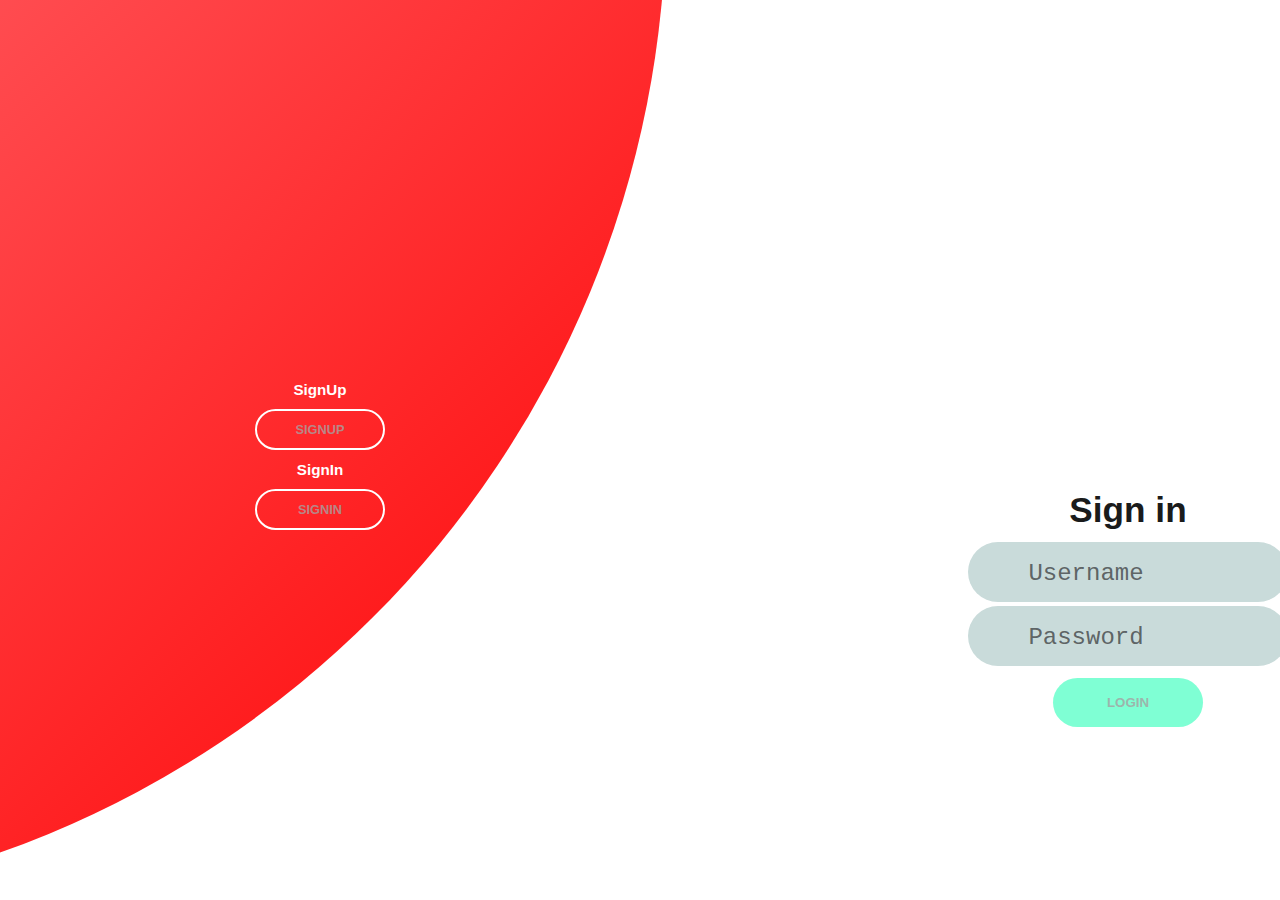
<file: index.html>
<!DOCTYPE html>
<html lang="en">
<head>
    <meta charset="UTF-8">
    <meta http-equiv="X-UA-Compatible" content="IE=edge">
    <meta name="viewport" content="width=device-width, initial-scale=1.0">
    <title>Signin</title>
    <link rel="Stylesheet" href="styles.css">
</head>
<body>
    

    <div class="container">
        <div class="forms-container">
            <div class="signin-signup">

                <form action="#" class="sign-in-form">
                    <h2 class="title">Sign in</h2>
                    <div class="input-field">
                    
                    <input type="text" placeholder="Username"/>
                    </div>
                    <div class="input-field">
                    <input type="password" placeholder="Password"/>
                    </div>
                    <input type="submit" class="btn solid" value="Login" />
                   
                </form>
                

                    <form action="#" class="sign-up-form">
                        <h2 class="title">Sign Up</h2>
                        <div class="input-field">
                        
                        <input type="text" placeholder="Username"/>
                        </div>
                        <div class="input-field">
                        
                            <input type="text" placeholder="Email"/>
                            </div>
                        <div class="input-field">
                        <input type="password" placeholder="Password"/>
                        </div>
                        <input type="submit" class="btn solid" value="SignUp" />
                       
                    </form>
            </div>
        </div>

            <div class="panels-container">
                <div class="panel left">
                    <div class="content">
                        <h3>SignUp</h3>
                        <button class="btn transparent" id="sign-up-button">signUp</button>
                      </div>

                    <div class="panel right">
                        <div class="content">
                            <h3>SignIn</h3>
                            <button class="btn transparent" id="sign-in-button">signIn</button>
                        
                        </div>

                </div>
            </div>
        
    </div>
    <script src="app.js"></script>
</body>
</html>
</file>
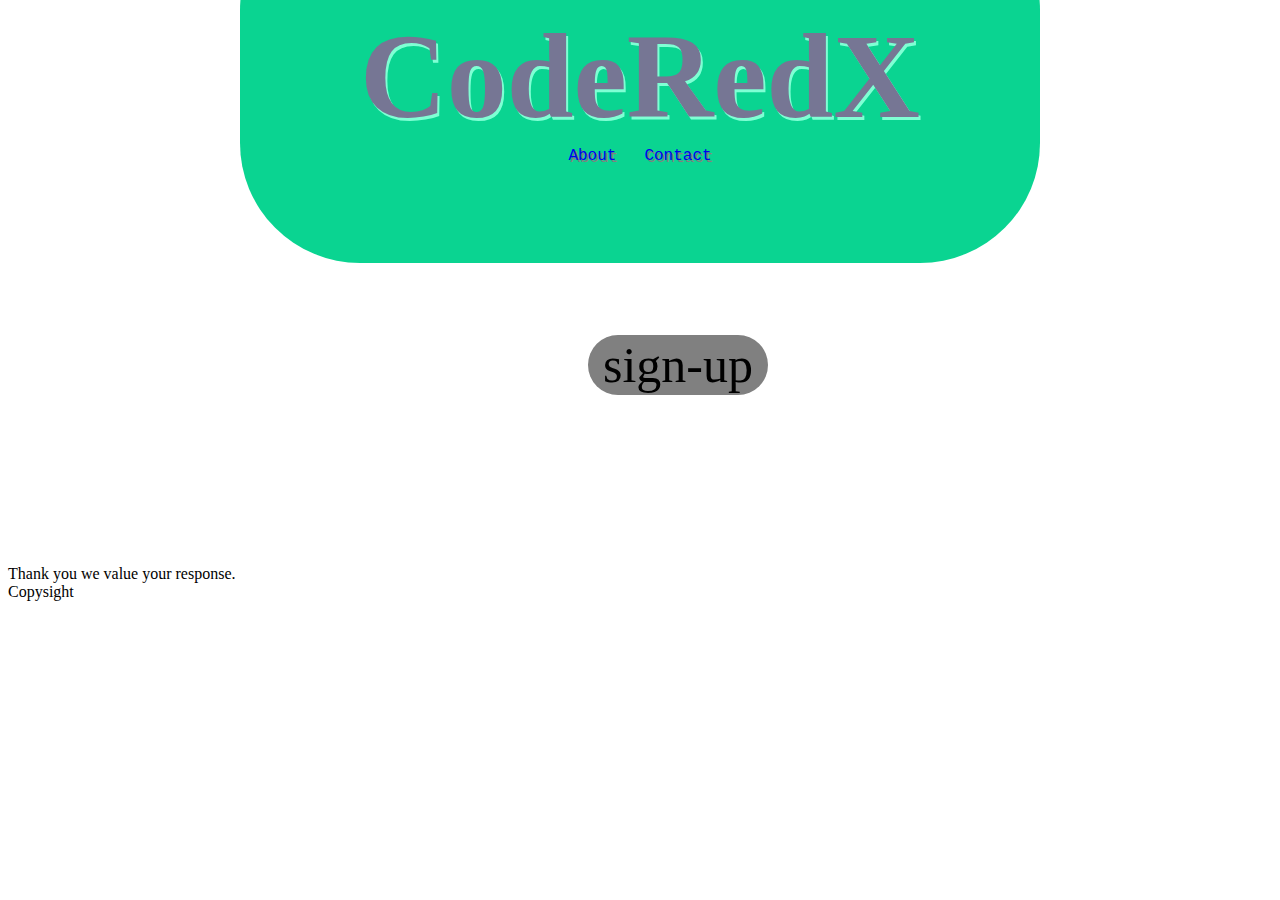
<file: maine.html>
<!DOCTYPE html>
<html lang="en">
<head>
    <meta charset="UTF-8">
    <meta http-equiv="X-UA-Compatible" content="IE=edge">
    <meta name="viewport" content="width=device-width, initial-scale=1.0">
    <title>CodeREdX</title>
<link rel="stylesheet" href="maine.css".css>
</head>
<body>
    <div class="start">
        <div class="topbar">
            <a href="#home" class="logo"><b>CodeRedX</b></a>
            <div class="rightbar">
              
                <a href="#about" class="bar-button">About</a>
                <a href="#contact" class="bar-button">Contact</a>
              </div>
        </div>
    </div>
    <div class="container">
        <div class="btn">
    <input type="button" value="sign-up" a href="#reg">
        </div>
    </div>
    
    <footer>
        <div class="base">
            Thank you we value your response.
            <div class="Base">Copysight</div>
        </div>
    </footer>
        
    </form>          
</body>
</html>
</file>
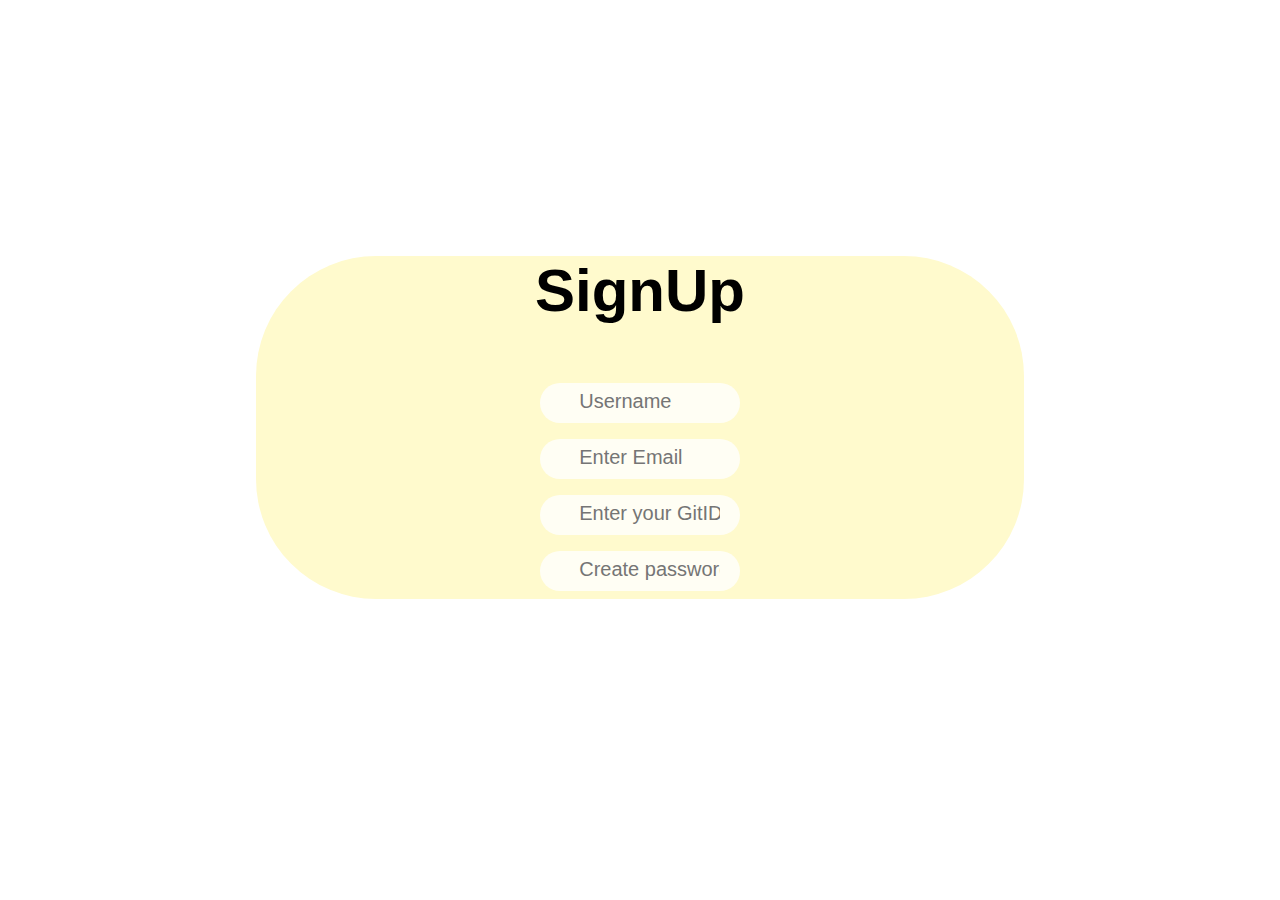
<file: reg.html>
<!DOCTYPE html>
<html lang="en">
<head>
    <meta charset="UTF-8">
    <meta http-equiv="X-UA-Compatible" content="IE=edge">
    <meta name="viewport" content="width=device-width, initial-scale=1.0">
    <title>Register HERE</title>
    <link rel="Stylesheet" href="reg.css">
</head>
<body>
     <div class="main">
         <h1>SignUp</h1>
         <div class="username">
            <input type="text" placeholder="Username"/>
         </div>
         <div class="email">
             <input type="text" placeholder="Enter Email"/>
        </div>
         
         <div class="git">
             <input type="text" placeholder="Enter your GitID"/>
        </div>
        <div class="password">
            <input type="password" placeholder="Create password"/>
        </div>
         
    
     </div>
    
</body>
</html>
</file>
<file: styles.css>
*{
    margin:0;
    padding:0;
    box-sizing: border-box;
}
body,input{
    font-family: sans-serif;
}

.container{
    position: relative;
    width:  100%;
    background-color: white;
    min-height:100vh;
    overflow: hidden;
}
.form-container{
    position: absolute;
    width: 100%;
    height: 100%;
    top: 0;
    left: 0;

}
.container::before{
    content:'';
    position: absolute;
    height: 2000px;
    width: 2000px;
    top: -10%;
    right: 48%;
    background-image: linear-gradient(-45deg,red 0%, pink 100%);
    transform: translateY(-50%);
    border-radius: 50%;
    z-index: 6;
    transition: 1.8s ease-in-out;
}
form{
    display: flex;
    flex-direction: column;
    justify-content: center;
    align-items: center;
    padding: 0.5rem;
    grid-column: 1/2;
    grid-row: 1/2;
}
.title
{
    font-size: 2.2rem;
    color: rgb(26, 27, 27);
    margin-bottom: 10px;
}

.input-field{
    max-width: 320px;
    width: 100%;
    height: 60px;
    background-color: rgb(201, 219, 218);
    margin: 2px 0;
    border-radius: 55px;
    display: grid;
    grid-template-columns: 65% 65%;
    padding: 0px 40px;
    position: relative;
    transition: 1s;
    }
.input-field:hover
{
    background-color: rgb(56, 236, 236);
   
}    


.input-field input{
    background: none;
    outline: none;
    border: none;
    line-height: 1;
    font-weight: 500;
    font-size: 1.5rem;
    color: rgb(2, 1, 1);
    }     


.btn{
    width: 150px;
    height: 49px;
    outline: none;
    border: none;
    border-radius: 150px;
    background-color:aquamarine;
    color: rgba(165, 161, 161, 0.801);
    text-transform: uppercase;
    font-weight: 600;
    margin: 10px 0;
    transition: 1s;
}

.btn:hover{
    background-color: aqua;
}
::placeholder{
    color: rgba(65, 68, 70, 0.801);
    font-weight: 500;
    text-align: center;
    font-family: 'Courier New', Courier, monospace;
}
.signin-signup{
    position: absolute;
    top: 50%;
    left: 75%;
    transform: translate(-50%, -50);
    display: grid;
    grid-template-columns: 1fr;
z-index: 5;
}
form.signin-in-form{
    z-index: 2;
}
form.sign-up-form{
    z-index: 1;
    opacity: 0;
}

.panels-container{
    position: absolute;
    width: 100%;
    height: 100%;
    top: 0;
    left: 0;
    display: grid;
    grid-template-columns: repeat(2, 1fr);
}

.panel{
    display: flex;
    flex-direction: column;
    align-items: center;
    justify-content: center;
    text-align: center;
    z-index: 7;
    }

.left-panel{
    padding: 3rem 17% 2rem 12%;
}    
.right-panel{
    padding: 3rem 127% 2rem 12%;
}   
.panel .container{
    color: white;
} 
.panel h3{
    font-size: 0.95rem;
    padding: 0.7rem 0;
}

.btn.transparent{
    margin: 0;
    background: none;
    border: 2px solid white;
    width: 130px;
    height: 41px;
    font-weight: 600;
    font-size: 0.8rem;
}

.right-panel .content{
    transform: translateX(800px);

}
.panel .content{
    color: white;
}
.container.sign-up-mode::before{
    transform: translate(100%, -50%);
    right: 52%;
}
</file>
<file: maine.css>
.start{
    text-align: center;    
    color: aqua;
}
.logo , .bar-button{
    text-decoration: none;
}
b{
    font-size: 120px;
    background-color: rgb(10, 212, 145);
    padding: 120px;
    border-radius: 120px;
    color: rgb(118, 118, 148);
    text-shadow: 2px 3px aquamarine;
}

.bar-button{
    font-family: 'Courier New', Courier, monospace;
    
    border-radius: 120px;
    padding-left: 12px;
    padding-right: 12px;
    text-shadow: 2px 2px grey;
}
input{
    border: none;
    background-color: grey;
    border-radius: 120px;
    font-size: 50px;
    padding-left: 15px;
    padding-right: 15px;
    font-family: Cambria, Cochin, Georgia, Times, 'Times New Roman', serif;
    
}
.container {
    height: 200px;
    align-content: center;
    margin: 100px 580px;
      }
</file>
<file: reg.css>
*{
    margin: 0;
    padding: 0;
    box-sizing: border-box;
}
body{
    font-family: sans-serif;
    
}
.main{
    background-color: lemonchiffon;
    text-align: center;
    margin: 20% ;
    border-radius: 120px;
    
}
h1{
    font-family: -apple-system, BlinkMacSystemFont, 'Segoe UI', Roboto, Oxygen, Ubuntu, Cantarell, 'Open Sans', 'Helvetica Neue', sans-serif;
    margin-bottom: 50px;
    font-size: 60px;
}
input{
    border-radius: 120px;
    border: none;
    background-color: rgba(255, 255, 255, 0.781);
    height: 30px;
    margin: 8px;
    width: 200px;
    text-decoration: wavy;
    padding: 20px;
}
.input:hover{
    color: rgb(233, 209, 179);
}
::placeholder{
    padding: 12%;
    font-size: 20px;
}
</file>
